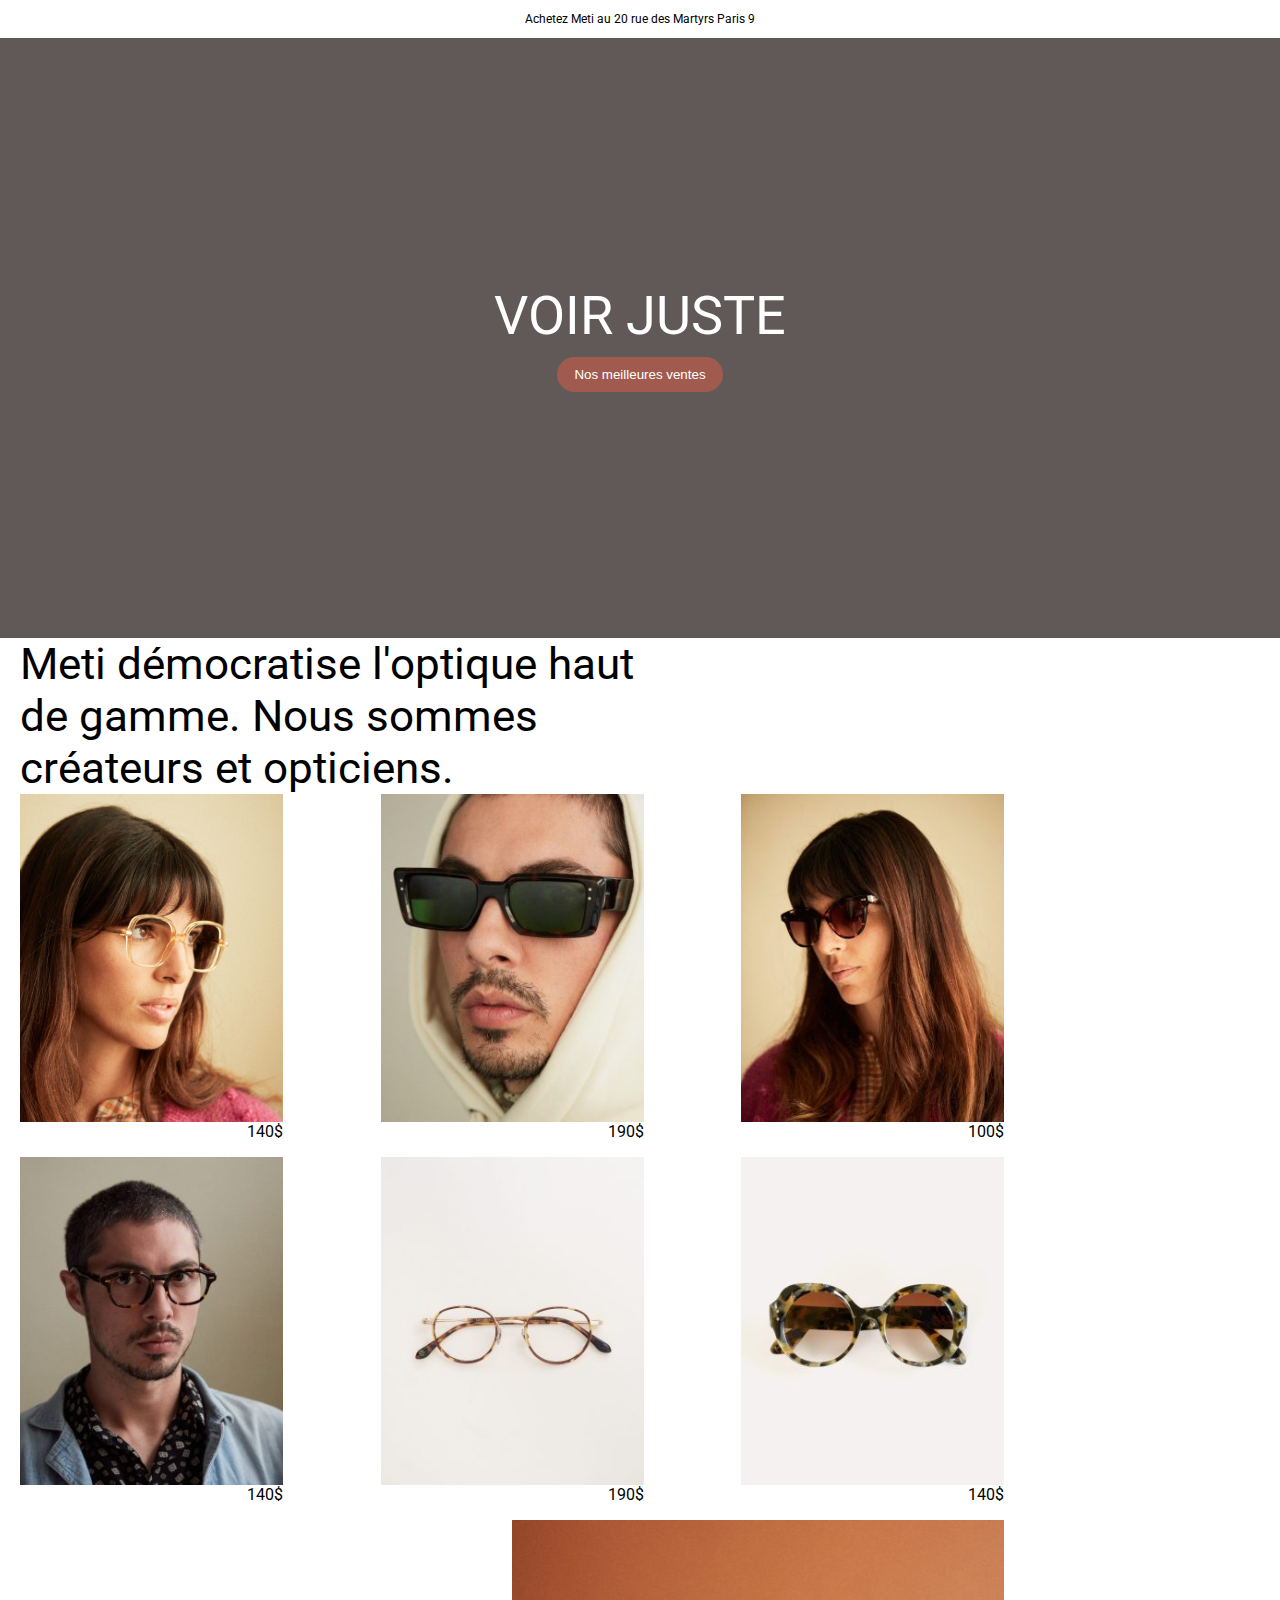
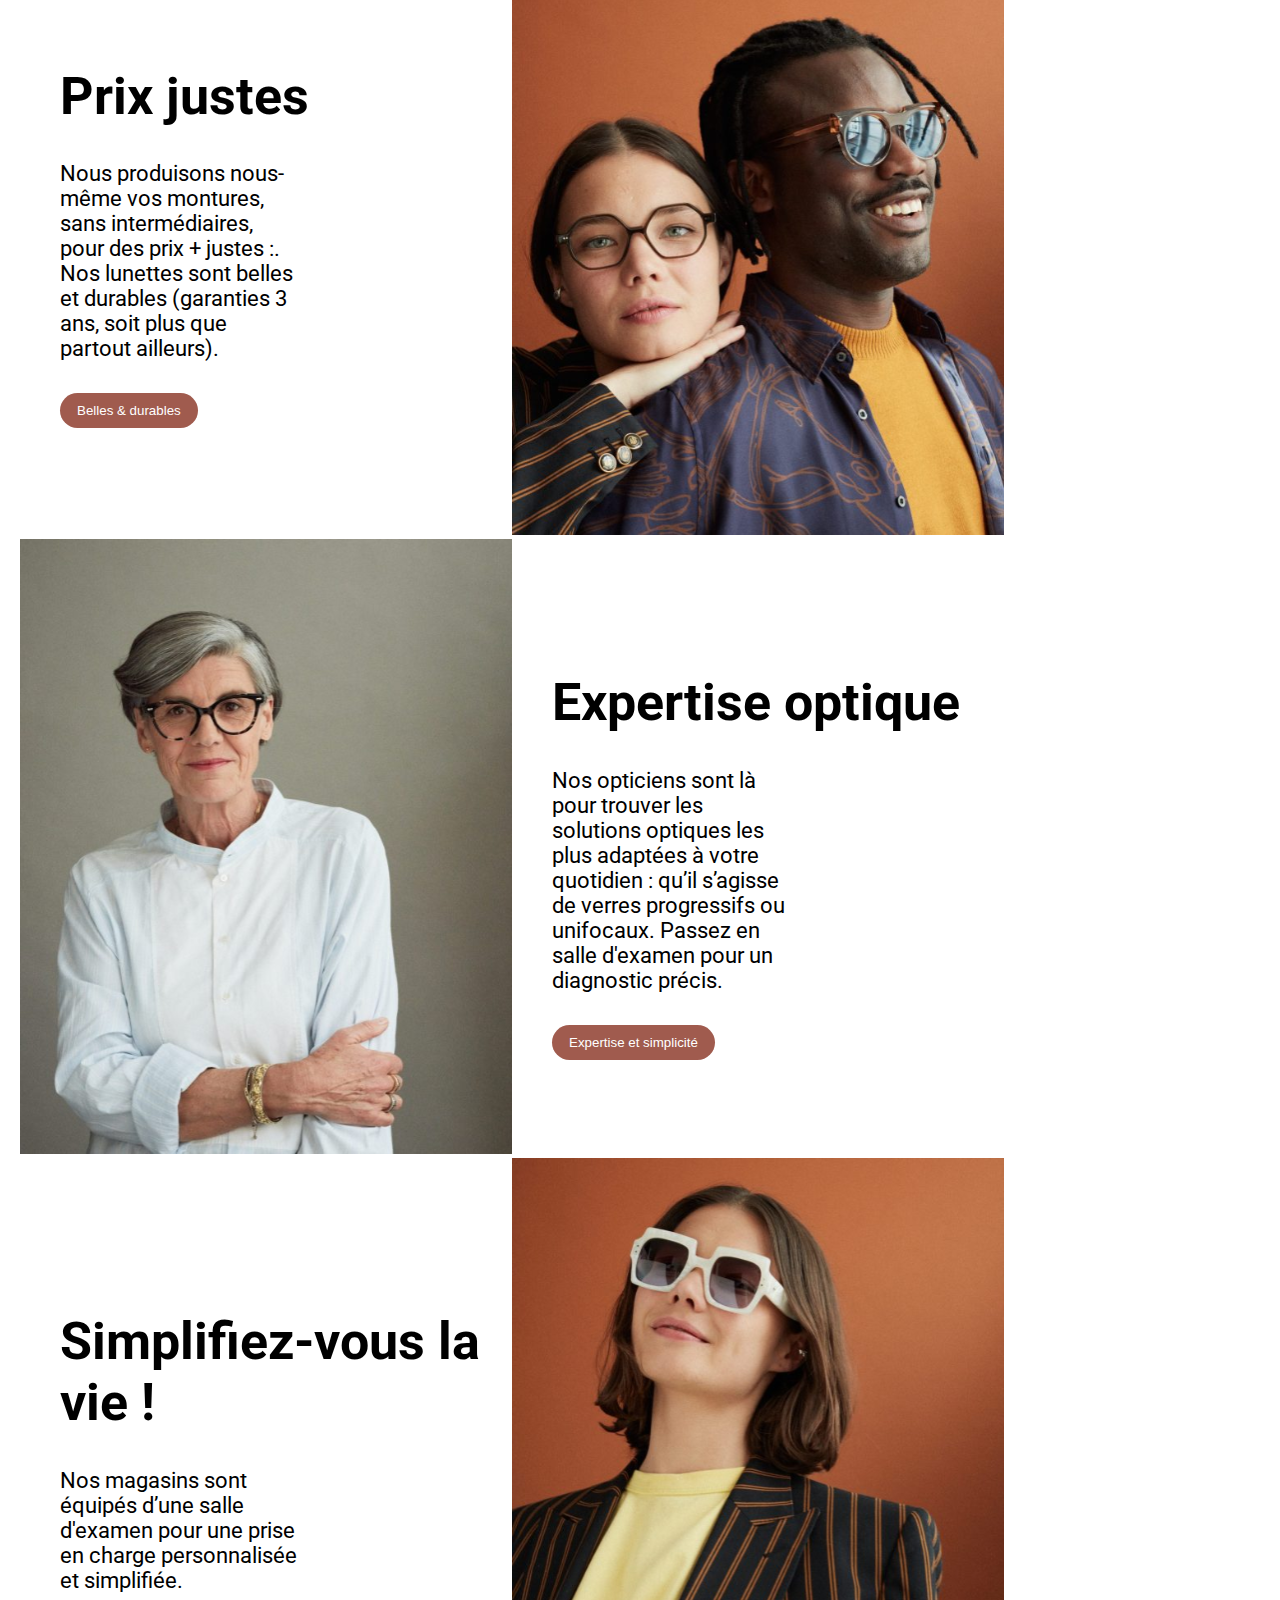
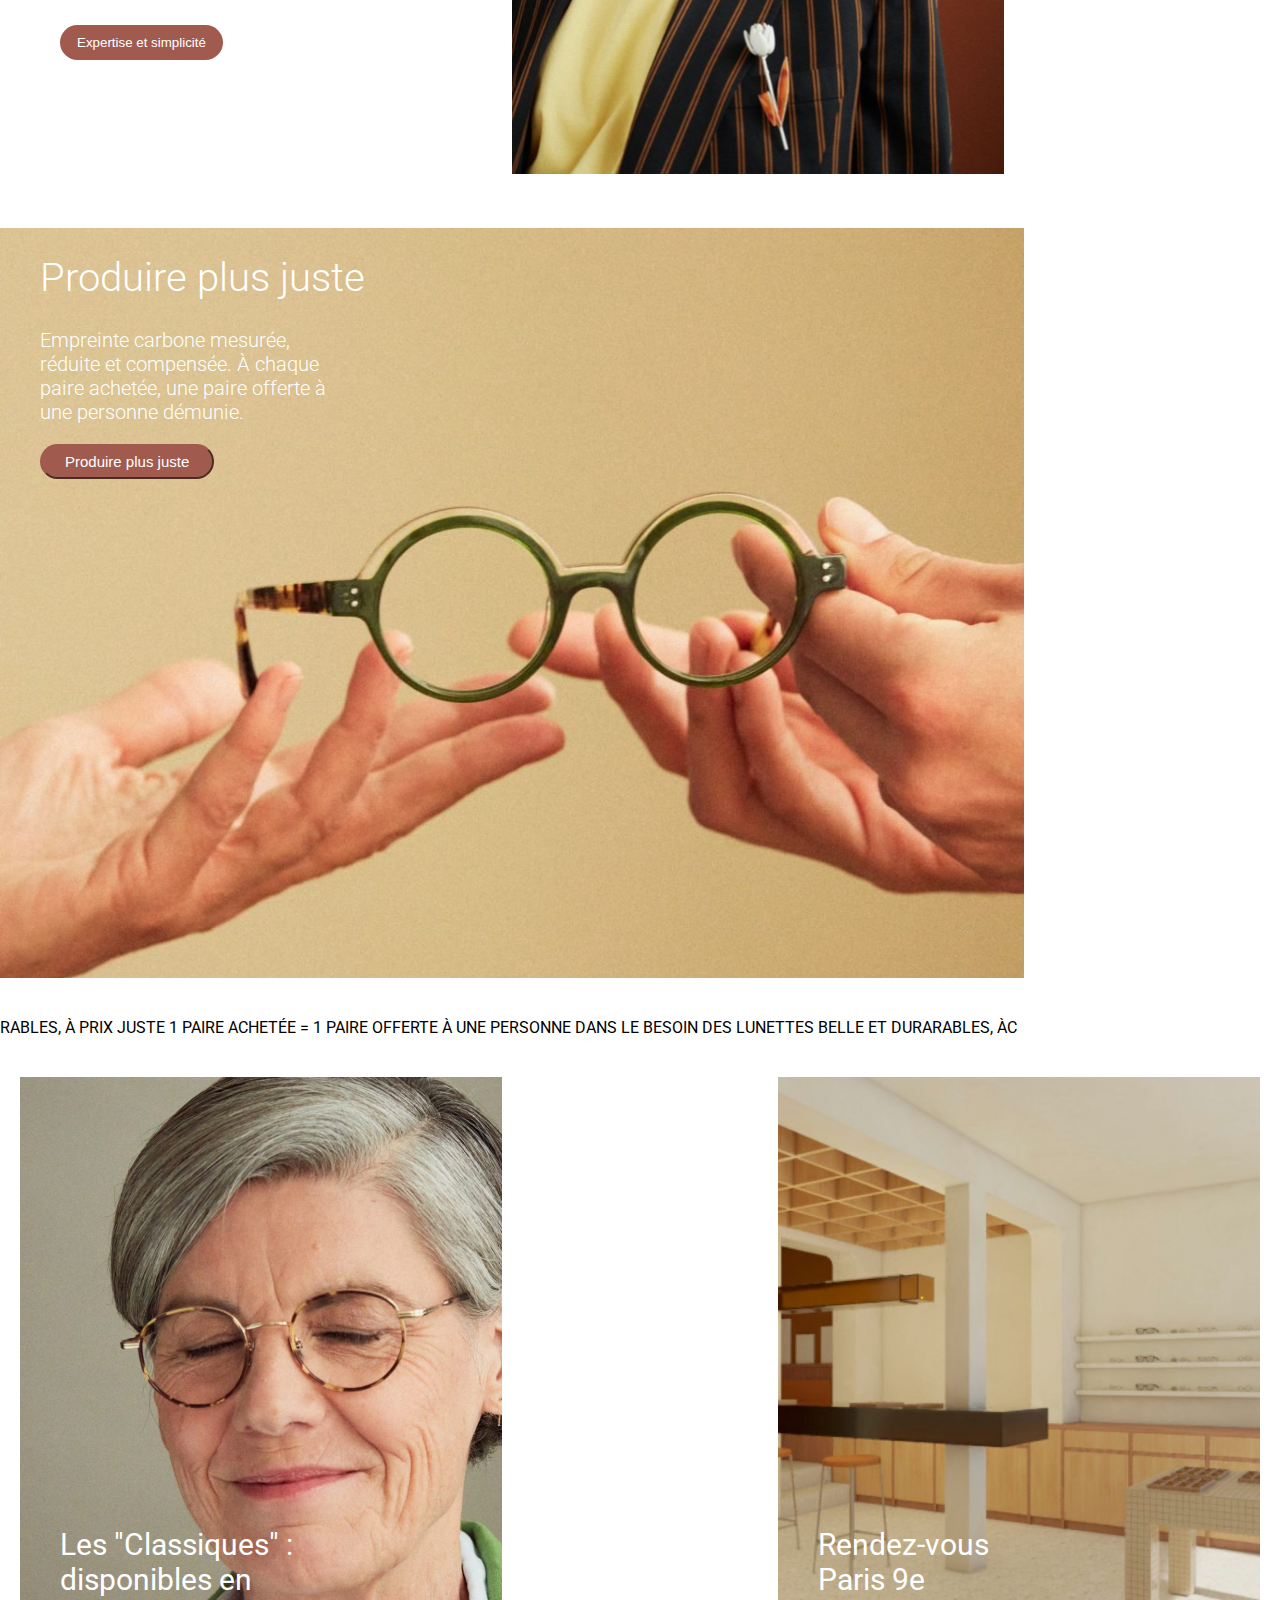
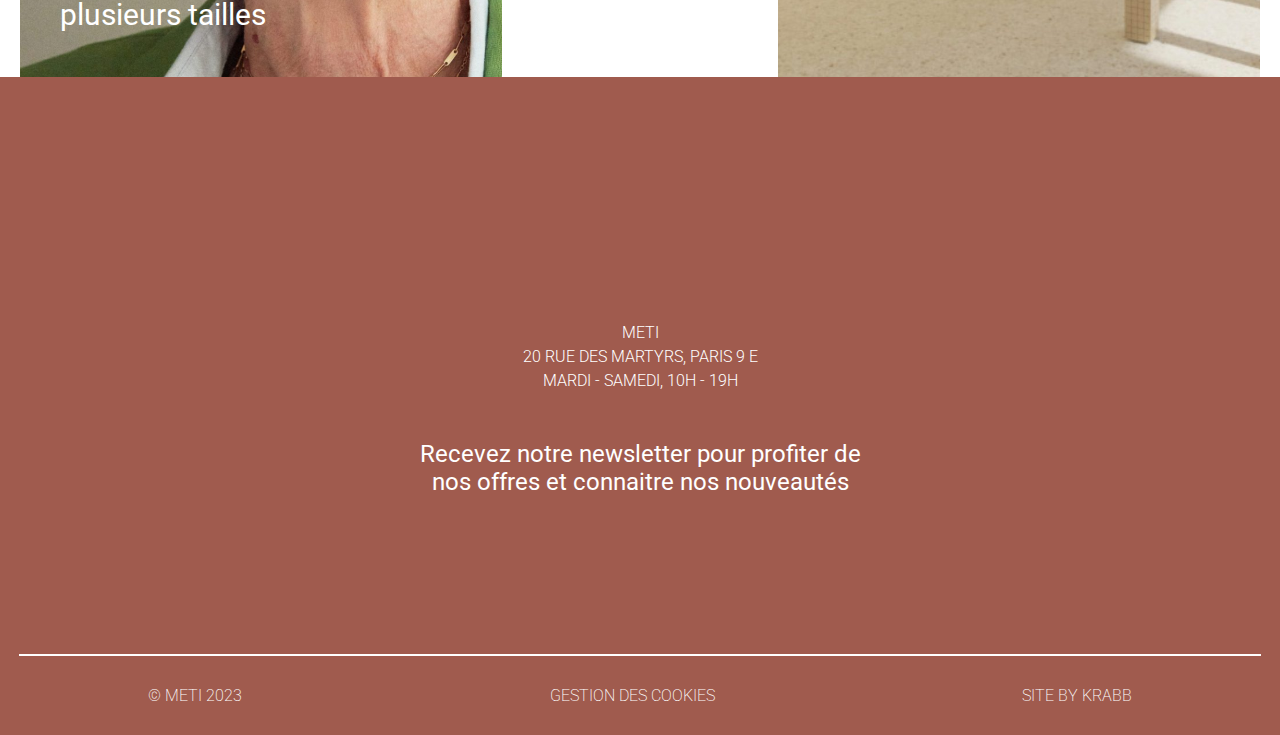
<file: index.html>
<!DOCTYPE html>
<html lang="en">
<head>
  <meta charset="UTF-8">
  <meta name="viewport" content="width=device-width, initial-scale=1.0">
  <title>Document</title>
  <link rel="stylesheet" href="main.css">
  <link rel="preconnect" href="https://fonts.googleapis.com">
  <link rel="preconnect" href="https://fonts.gstatic.com" crossorigin>
  <link href="https://fonts.googleapis.com/css2?family=Roboto:ital,wght@0,100;0,300;0,400;0,500;0,700;0,900;1,100;1,300;1,400;1,500;1,700;1,900&display=swap" rel="stylesheet">
</head>
<body>
  <div class="header">
    <p class="header__top_text">Achetez Meti au 20 rue des Martyrs Paris 9</p>
    <div class="header__box">
      <div class="header__big_text">VOIR JUSTE</div>
      <button class="header__button">Nos meilleures ventes</button>
    </div>
  </div>
<!-- вот тут начинается текст и несколько картинок якобы с выбором очков -->
  <div class="kartochki">
    <div class="kartochki__text">
      <span class="kartochki__span">Meti démocratise l'optique haut de gamme. Nous sommes créateurs et opticiens.</span>
    </div>
    <div class="kartochki__photo">
        <div class="kartochki__oko1">
          <img src="img/IMAGE-2.svg" alt="">
          <p>140$</p>
        </div>

        <div class="kartochki__oko2">
          <img src="img/IMAGE-3.svg" class="kartochki__o4ko" alt="">
          <p>190$</p>
        </div>

        <div class="kartochki__oko3">
          <img src="img/IMAGE-4.svg" alt="">
          <p>100$</p>
        </div>

        <div class="kartochki__oko4">
          <img src="img/IMAGE-5.svg" alt="">
          <p>140$</p>
        </div >

        <div class="kartochki__oko5">
          <img src="img/IMAGE-7.svg" alt="">
          <p>190$</p>
        </div>

        <div class="kartochki__oko6">
          <img src="img/IMAGE.svg" alt="">
          <p>140$</p>
        </div>
    </div>
  </div>
<!-- сейчас 3 блока текст + фото -->

  <div class="banners">

    <div class="banners__prix">
      <div class="banners__slova1">
        <h1>Prix justes</h1>
        <p>Nous produisons nous-même vos montures, sans intermédiaires, pour des prix + justes :. Nos lunettes sont belles et durables (garanties 3 ans, soit plus que partout ailleurs).</p>
        <button class="banners__btn1">Belles & durables</button>
      </div>
      
      <div class="banners__kart1"><img src="img/1-b.svg" alt=""></div>
    </div>


    <div class="banners__expertise">
      <div class="banners__kart2"><img src="img/2-b.svg" alt=""></div>
      
      <div class="banners__slova2">
        <h1>Expertise optique</h1>
        <p>Nos opticiens sont là pour trouver les solutions optiques les plus adaptées à votre quotidien : qu’il s’agisse de verres progressifs ou unifocaux. Passez en salle d'examen pour un diagnostic précis.</p>
        <button class="banners__btn2">Expertise et simplicité</button>
      </div>
    </div>


    <div class="banners__simple">
      <div class="banners__slova3">
        <h1>Simplifiez-vous la vie !</h1>
        <p>Nos magasins sont équipés d’une salle d'examen pour une prise en charge personnalisée et simplifiée.</p>
        <button class="banners__btn3">Expertise et simplicité</button>
      </div>
      
      <div class="banners__kart3"><img src="img/3-b.svg" alt=""></div>
    </div>


  </div>
  <div class="pre_footer">

    <div class="pre_footer__bigpct">
      <H1>Produire plus juste</H1>
      <p>Empreinte carbone mesurée, réduite et compensée. À chaque paire achetée, une paire offerte à une personne démunie.</p>
      <button class="pre_footer__btn4">Produire plus juste</button>
    </div>

    <div class="pre_footer__textline">
      <p>rables, à prix juste      1 paire achetée = 1 paire offerte à une personne dans le besoin        Des lunettes belle et durarables, àc</p>
    </div>

    <div class="pre_footer__twopictures">
      <div class="pre_footer__lft">
        <p>Les "Classiques" : disponibles en plusieurs tailles</p>
      </div>

      <div class="pre_footer__right">
        <p>Rendez-vous Paris 9e</p>
      </div>
    </div>

  </div>
  <div class="footer">
    <p class="footer__small">Meti</p>
    <p class="footer__small">20 rue des Martyrs, Paris 9 E</p>
    <p class="footer__small">Mardi - Samedi, 10h - 19h</p>
    <p class="footer__big">Recevez notre newsletter pour profiter de nos offres et connaitre nos nouveautés</p>
    <hr>
    <div class="footer__bottom">
      <nav class="footer__end">© Meti 2023</nav>
      <nav class="footer__end">Gestion des cookies</nav>
      <nav class="footer__end">Site by KRABB</nav>
    </div>
  </div>
</body>
</html>
</file>
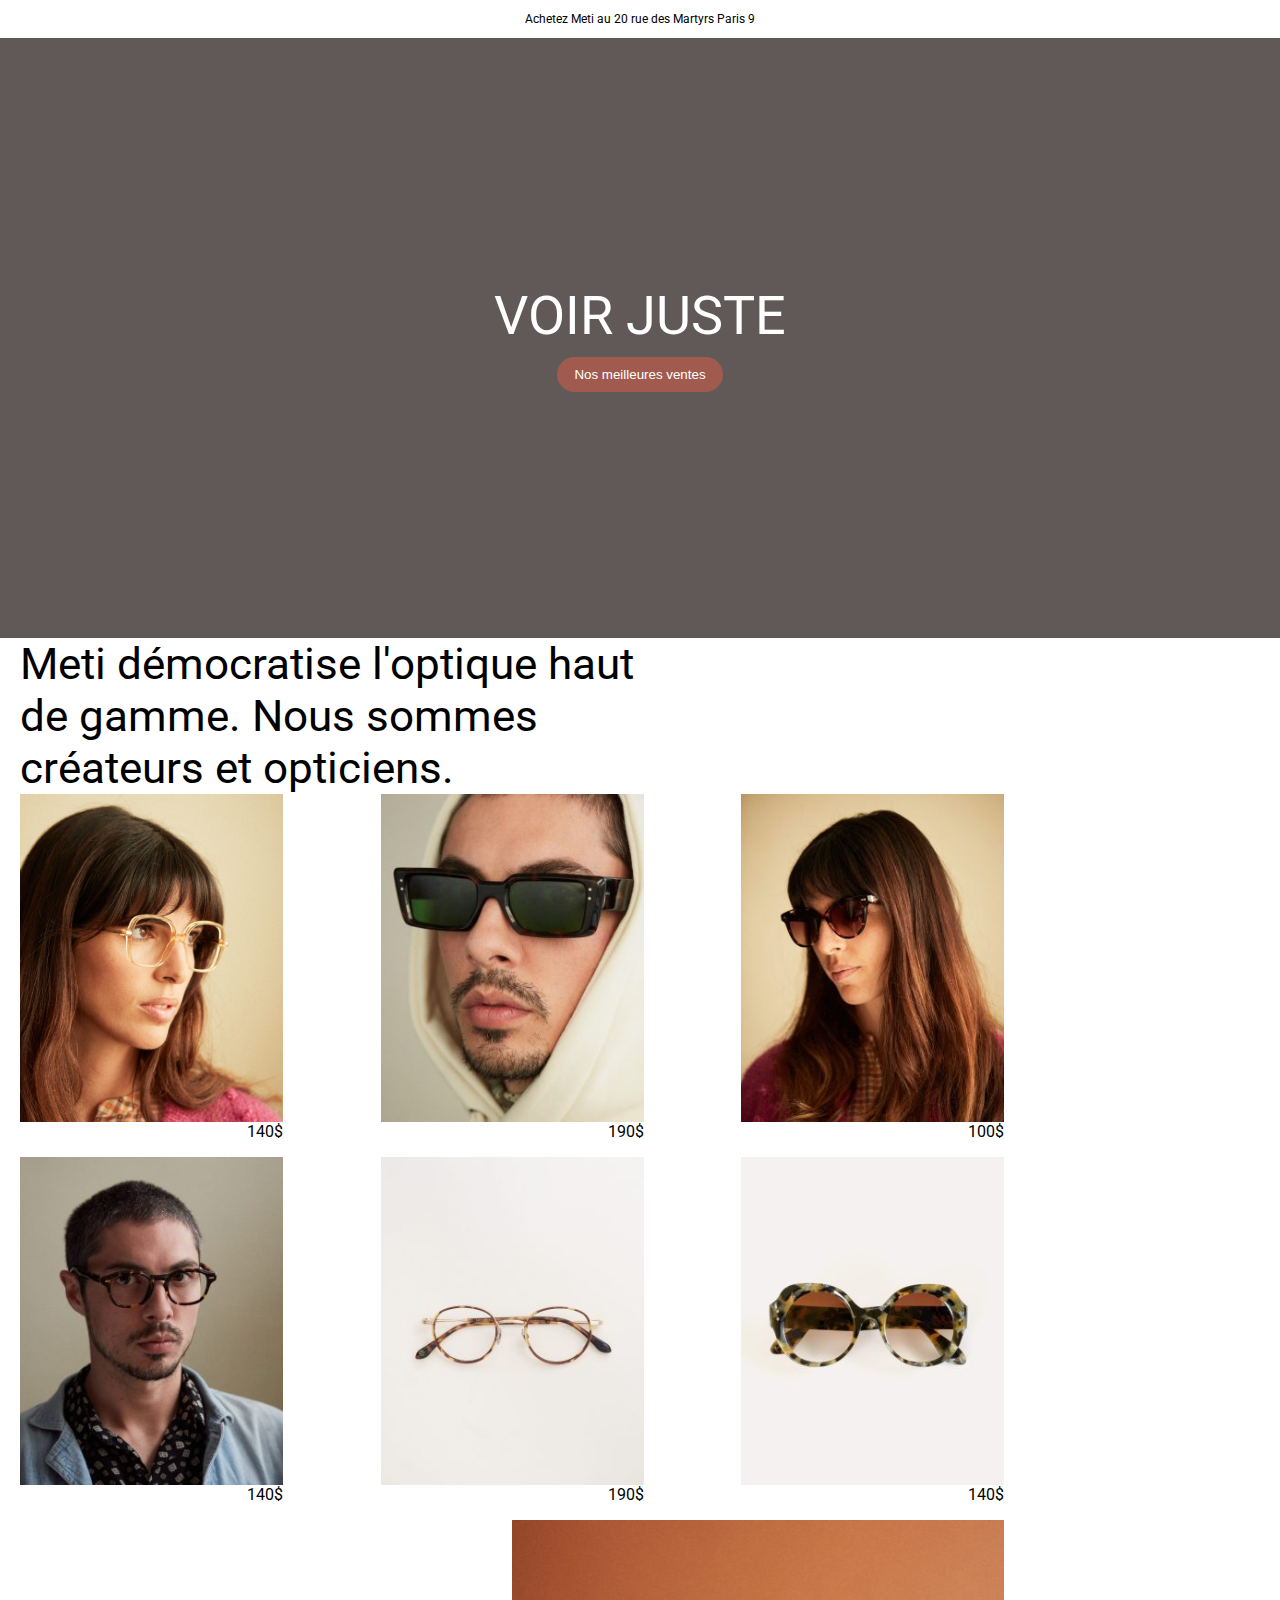
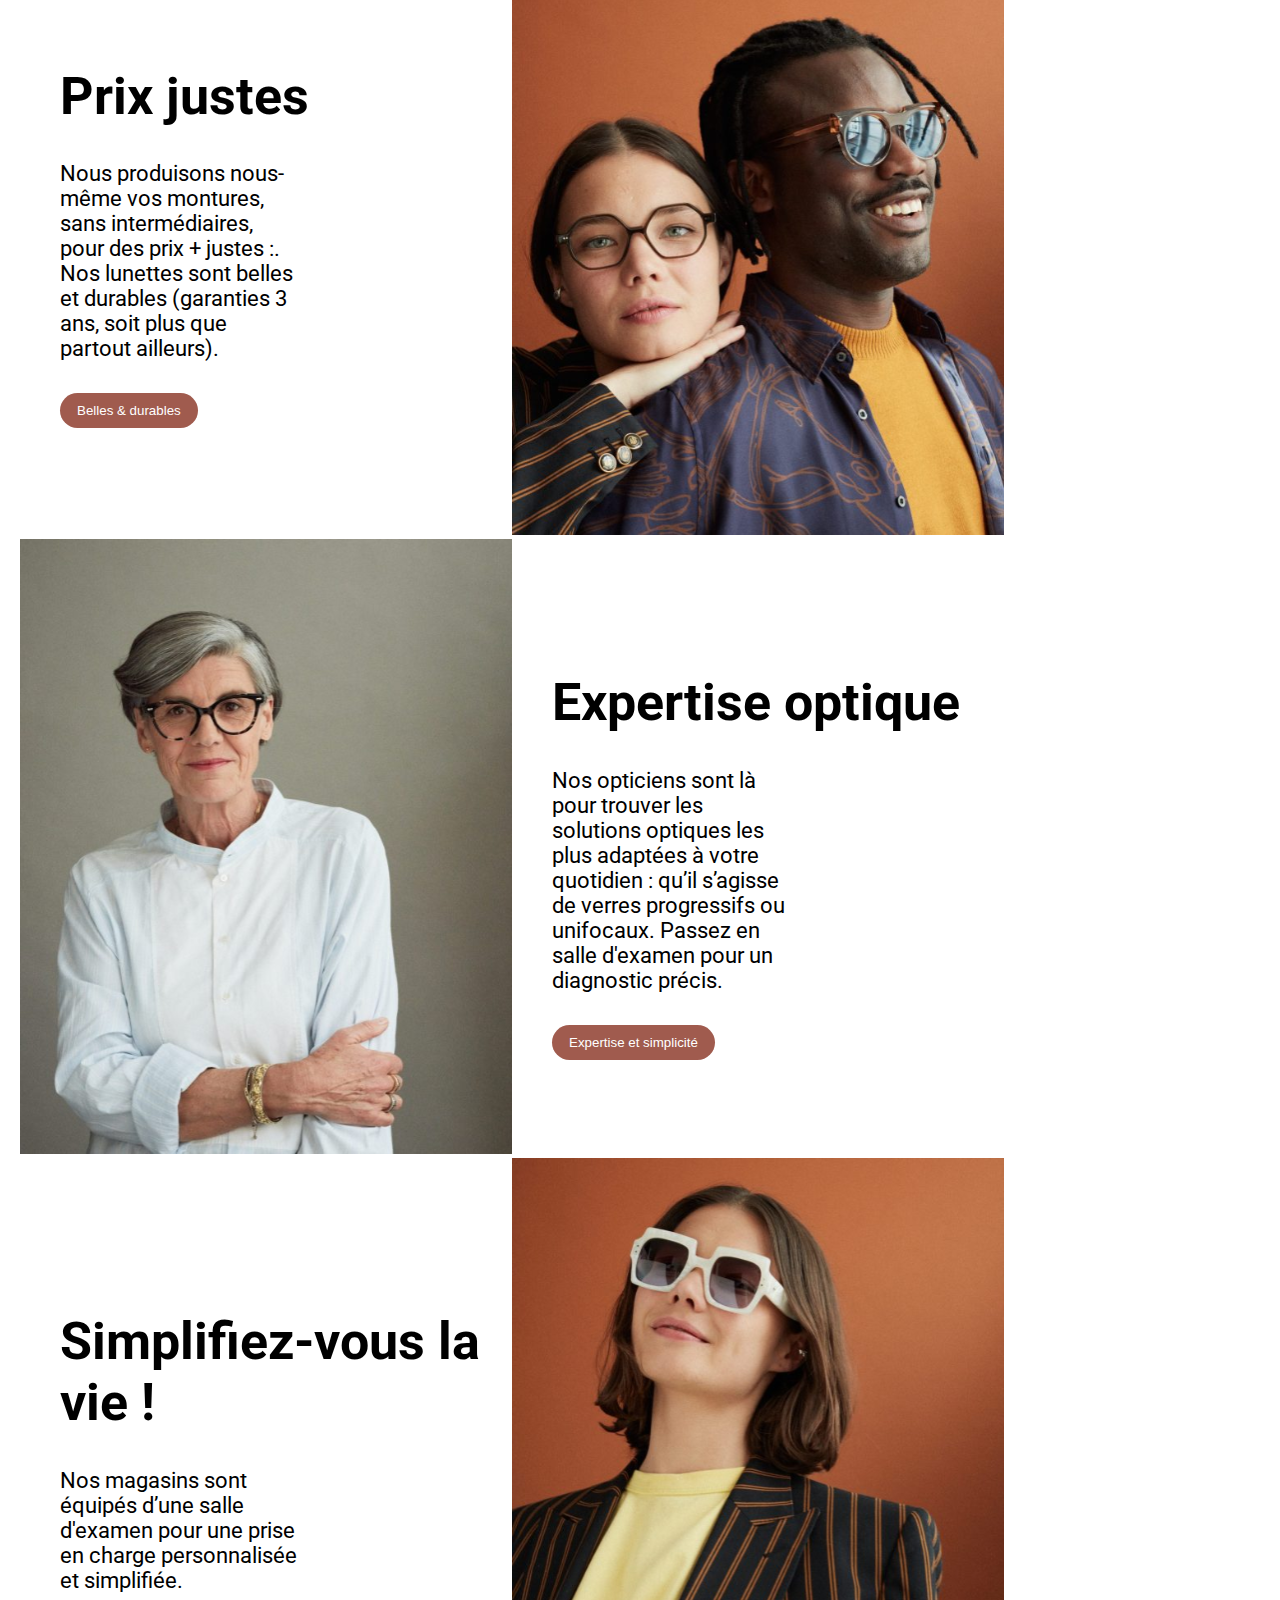
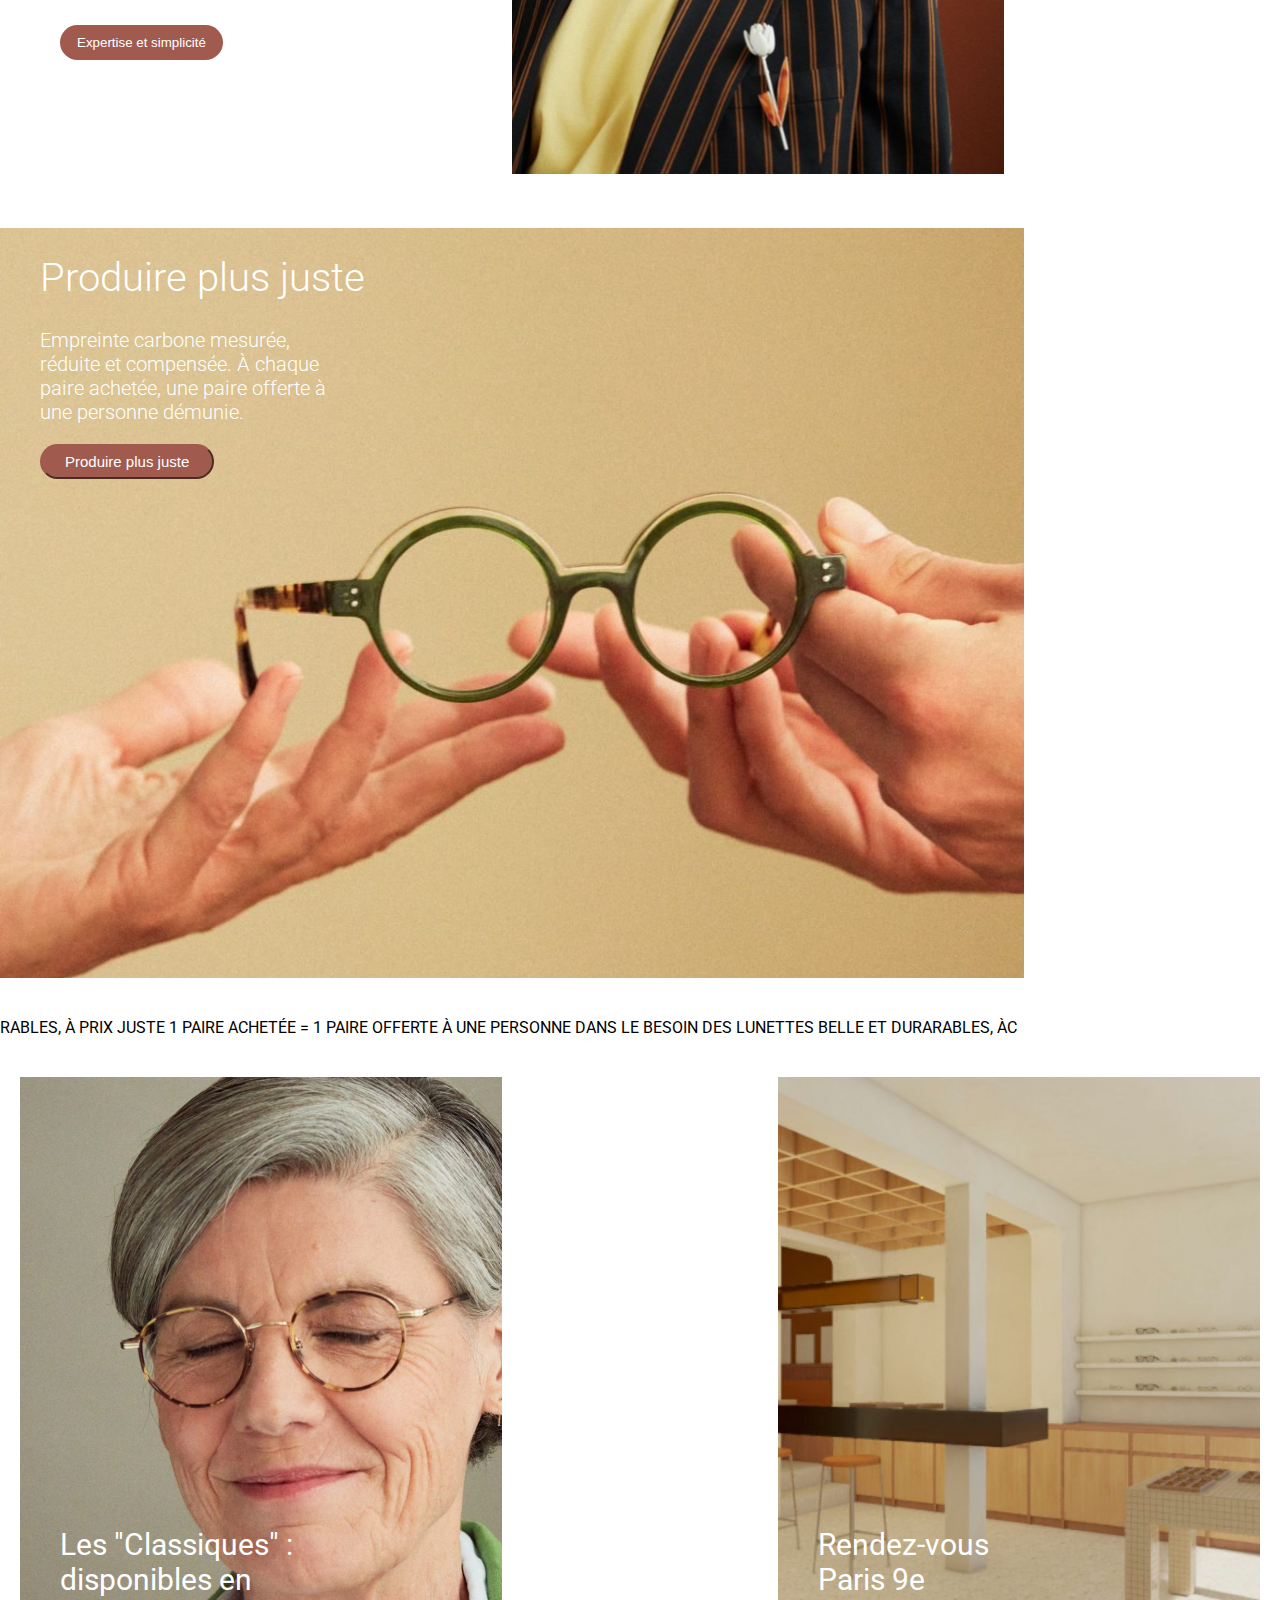
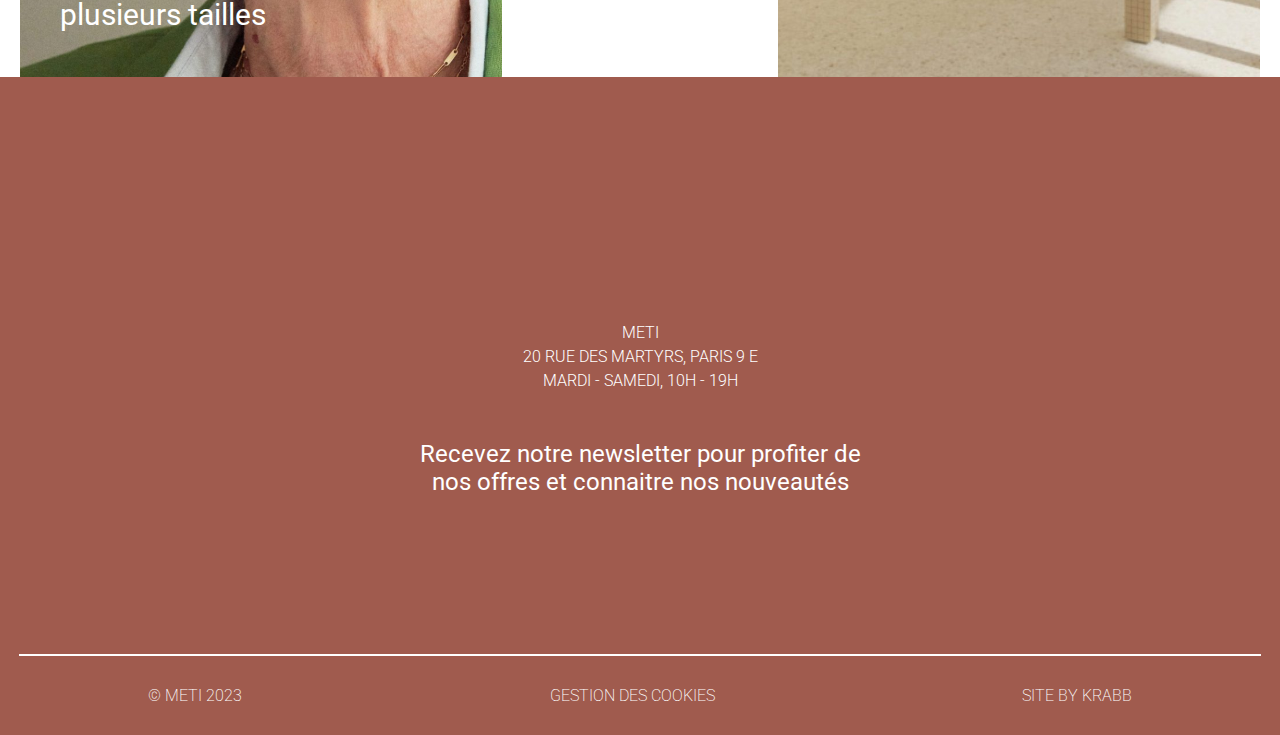
<file: main.html>
<!DOCTYPE html>
<html lang="en">
<head>
  <meta charset="UTF-8">
  <meta name="viewport" content="width=device-width, initial-scale=1.0">
  <title>Document</title>
  <link rel="stylesheet" href="main.css">
  <link rel="preconnect" href="https://fonts.googleapis.com">
  <link rel="preconnect" href="https://fonts.gstatic.com" crossorigin>
  <link href="https://fonts.googleapis.com/css2?family=Roboto:ital,wght@0,100;0,300;0,400;0,500;0,700;0,900;1,100;1,300;1,400;1,500;1,700;1,900&display=swap" rel="stylesheet">
</head>
<body>
  <div class="header">
    <p class="header__top_text">Achetez Meti au 20 rue des Martyrs Paris 9</p>
    <div class="header__box">
      <div class="header__big_text">VOIR JUSTE</div>
      <button class="header__button">Nos meilleures ventes</button>
    </div>
  </div>
<!-- вот тут начинается текст и несколько картинок якобы с выбором очков -->
  <div class="kartochki">
    <div class="kartochki__text">
      <span class="kartochki__span">Meti démocratise l'optique haut de gamme. Nous sommes créateurs et opticiens.</span>
    </div>
    <div class="kartochki__photo">
        <div class="kartochki__oko1">
          <img src="img/IMAGE-2.svg" alt="">
          <p>140$</p>
        </div>

        <div class="kartochki__oko2">
          <img src="img/IMAGE-3.svg" class="kartochki__o4ko" alt="">
          <p>190$</p>
        </div>

        <div class="kartochki__oko3">
          <img src="img/IMAGE-4.svg" alt="">
          <p>100$</p>
        </div>

        <div class="kartochki__oko4">
          <img src="img/IMAGE-5.svg" alt="">
          <p>140$</p>
        </div >

        <div class="kartochki__oko5">
          <img src="img/IMAGE-7.svg" alt="">
          <p>190$</p>
        </div>

        <div class="kartochki__oko6">
          <img src="img/IMAGE.svg" alt="">
          <p>140$</p>
        </div>
    </div>
  </div>
<!-- сейчас 3 блока текст + фото -->

  <div class="banners">

    <div class="banners__prix">
      <div class="banners__slova1">
        <h1>Prix justes</h1>
        <p>Nous produisons nous-même vos montures, sans intermédiaires, pour des prix + justes :. Nos lunettes sont belles et durables (garanties 3 ans, soit plus que partout ailleurs).</p>
        <button class="banners__btn1">Belles & durables</button>
      </div>
      
      <div class="banners__kart1"><img src="img/1-b.svg" alt=""></div>
    </div>


    <div class="banners__expertise">
      <div class="banners__kart2"><img src="img/2-b.svg" alt=""></div>
      
      <div class="banners__slova2">
        <h1>Expertise optique</h1>
        <p>Nos opticiens sont là pour trouver les solutions optiques les plus adaptées à votre quotidien : qu’il s’agisse de verres progressifs ou unifocaux. Passez en salle d'examen pour un diagnostic précis.</p>
        <button class="banners__btn2">Expertise et simplicité</button>
      </div>
    </div>


    <div class="banners__simple">
      <div class="banners__slova3">
        <h1>Simplifiez-vous la vie !</h1>
        <p>Nos magasins sont équipés d’une salle d'examen pour une prise en charge personnalisée et simplifiée.</p>
        <button class="banners__btn3">Expertise et simplicité</button>
      </div>
      
      <div class="banners__kart3"><img src="img/3-b.svg" alt=""></div>
    </div>


  </div>
  <div class="pre_footer">

    <div class="pre_footer__bigpct">
      <H1>Produire plus juste</H1>
      <p>Empreinte carbone mesurée, réduite et compensée. À chaque paire achetée, une paire offerte à une personne démunie.</p>
      <button class="pre_footer__btn4">Produire plus juste</button>
    </div>

    <div class="pre_footer__textline">
      <p>rables, à prix juste      1 paire achetée = 1 paire offerte à une personne dans le besoin        Des lunettes belle et durarables, àc</p>
    </div>

    <div class="pre_footer__twopictures">
      <div class="pre_footer__lft">
        <p>Les "Classiques" : disponibles en plusieurs tailles</p>
      </div>

      <div class="pre_footer__right">
        <p>Rendez-vous Paris 9e</p>
      </div>
    </div>

  </div>
  <div class="footer">
    <p class="footer__small">Meti</p>
    <p class="footer__small">20 rue des Martyrs, Paris 9 E</p>
    <p class="footer__small">Mardi - Samedi, 10h - 19h</p>
    <p class="footer__big">Recevez notre newsletter pour profiter de nos offres et connaitre nos nouveautés</p>
    <hr>
    <div class="footer__bottom">
      <nav class="footer__end">© Meti 2023</nav>
      <nav class="footer__end">Gestion des cookies</nav>
      <nav class="footer__end">Site by KRABB</nav>
    </div>
  </div>
</body>
</html>
</file>
<file: main.css>
body {
  margin: 0;
  font-family: Roboto;
}

.header__button {
  border-radius: 35px;
  border: 0;
  background-color: #A05B4E;
  color: white;
  padding: 10px 17px 10px 17px;
  margin-top: 10px;
}

.banners .banners__btn3, .banners .banners__btn2, .banners .banners__btn1 {
  margin-left: 40px;
  border-radius: 35px;
  border: 0;
  background-color: #A05B4E;
  color: white;
  padding: 10px 17px 10px 17px;
  margin-top: 10px;
}

.header {
  display: flex;
  align-items: center;
  flex-direction: column;
}

.header__top_text {
  font-size: 12px;
}

.header__box {
  display: flex;
  flex-direction: column;
  align-items: center;
  background-color: #605957;
  height: 600px;
  width: 100%;
  justify-content: center;
}

.header__big_text {
  font-size: 54px;
  color: white;
}

.banners {
  display: flex;
  flex-direction: column;
  margin-bottom: 50px;
}
.banners__prix {
  display: flex;
  align-items: center;
  margin-left: 20px;
  margin-right: 20px;
  max-width: 984px;
}
.banners__kart1 {
  max-width: 492px;
}
.banners__kart1 > img {
  max-width: 492px;
}
.banners__slova1 {
  width: 492px;
}
.banners__slova1 > h1 {
  font-weight: bold;
  font-size: 52px;
  margin-left: 40px;
}
.banners__slova1 > p {
  font-size: 22px;
  max-width: 240px;
  margin-left: 40px;
}
.banners__expertise {
  display: flex;
  align-items: center;
  margin-left: 20px;
  margin-right: 20px;
  max-width: 984px;
}
.banners__kart2 {
  max-width: 492px;
}
.banners__kart2 > img {
  max-width: 492px;
}
.banners__slova2 {
  width: 492px;
}
.banners__slova2 > h1 {
  font-weight: bold;
  font-size: 52px;
  margin-left: 40px;
}
.banners__slova2 > p {
  font-size: 22px;
  max-width: 240px;
  margin-left: 40px;
}
.banners__simple {
  display: flex;
  align-items: center;
  margin-left: 20px;
  margin-right: 20px;
  max-width: 984px;
}
.banners__kart3 {
  max-width: 492px;
}
.banners__kart3 > img {
  max-width: 492px;
}
.banners__slova3 {
  width: 492px;
}
.banners__slova3 > h1 {
  font-weight: bold;
  font-size: 52px;
  margin-left: 40px;
}
.banners__slova3 > p {
  font-size: 22px;
  max-width: 240px;
  margin-left: 40px;
}
.footer {
  display: flex;
  flex-direction: column;
  align-items: center;
  height: 658px;
  background-color: #A05B4E;
  justify-content: flex-end;
}
.footer__bottom {
  display: flex;
  width: 984px;
  justify-content: space-between;
  color: white;
  text-transform: uppercase;
  font-weight: 200;
  margin-bottom: 30px;
}

.footer__small {
  margin: 0;
  color: white;
  text-transform: uppercase;
  font-weight: 300;
  margin-bottom: 5px;
}

hr {
  height: 2px;
  width: 97%;
  background-color: white;
  border: 0px;
  margin-bottom: 30px;
}

.footer__big {
  max-width: 450px;
  color: white;
  font-size: 24px;
  text-align: center;
  font-weight: 400;
  margin-top: 45px;
  margin-bottom: 150px;
}

.kartochki {
  display: flex;
  flex-direction: column;
  align-items: flex-start;
  margin: 0 20px 0 20px;
}
.kartochki__text {
  max-width: 650px;
}
.kartochki__span {
  font-size: 44px;
  max-width: 600px;
}
.kartochki__photo {
  width: 984px;
  display: flex;
  align-items: center;
  flex-wrap: wrap;
  justify-content: space-between;
}
.kartochki p {
  margin-top: 0;
}
.kartochki__oko1 {
  display: flex;
  flex-direction: column;
  align-items: flex-end;
}
.kartochki p {
  margin-top: 0;
}
.kartochki__oko2 {
  display: flex;
  flex-direction: column;
  align-items: flex-end;
}
.kartochki p {
  margin-top: 0;
}
.kartochki__oko3 {
  display: flex;
  flex-direction: column;
  align-items: flex-end;
}
.kartochki p {
  margin-top: 0;
}
.kartochki__oko4 {
  display: flex;
  flex-direction: column;
  align-items: flex-end;
}
.kartochki p {
  margin-top: 0;
}
.kartochki__oko5 {
  display: flex;
  flex-direction: column;
  align-items: flex-end;
}
.kartochki p {
  margin-top: 0;
}
.kartochki__oko6 {
  display: flex;
  flex-direction: column;
  align-items: flex-end;
}

.pre_footer {
  display: flex;
  flex-direction: column;
  justify-content: center;
}
.pre_footer__bigpct {
  width: 1024px;
  height: 750px;
  background-image: url("img/pct1.svg");
}
.pre_footer__bigpct > h1 {
  font-size: 40px;
  margin-left: 40px;
  font-weight: 300;
  color: white;
  max-width: 400px;
}
.pre_footer__bigpct > p {
  font-weight: bold;
  font-size: 20px;
  margin-left: 40px;
  color: white;
  font-weight: 300;
  max-width: 300px;
}
.pre_footer .pre_footer__btn4 {
  background-color: #A05B4E;
  font-size: 15px;
  margin-left: 40px;
  color: white;
  font-weight: 200;
  padding: 7px 23px 7px 23px;
  border-radius: 25px;
  border-color: #A05B4E;
  box-shadow: none;
}
.pre_footer__textline > p {
  text-transform: uppercase;
  margin: 40px 0px 40px 0px;
}
.pre_footer__twopictures {
  display: flex;
  margin-left: 20px;
  margin-right: 20px;
  justify-content: space-between;
}
.pre_footer .pre_footer__lft {
  display: flex;
  background-image: url(img/lpng1.svg);
  width: 482px;
  height: 600px;
}
.pre_footer .pre_footer__lft > p {
  font-size: 30px;
  color: white;
  font-weight: 400;
  max-width: 250px;
  margin: 450px 0 0 40px;
}
.pre_footer .pre_footer__right {
  display: flex;
  background-image: url(img/lpng2.svg);
  width: 482px;
  height: 600px;
}
.pre_footer .pre_footer__right > p {
  font-size: 30px;
  color: white;
  font-weight: 400;
  max-width: 200px;
  margin: 450px 0 0 40px;
}/*# sourceMappingURL=main.css.map */
</file>
